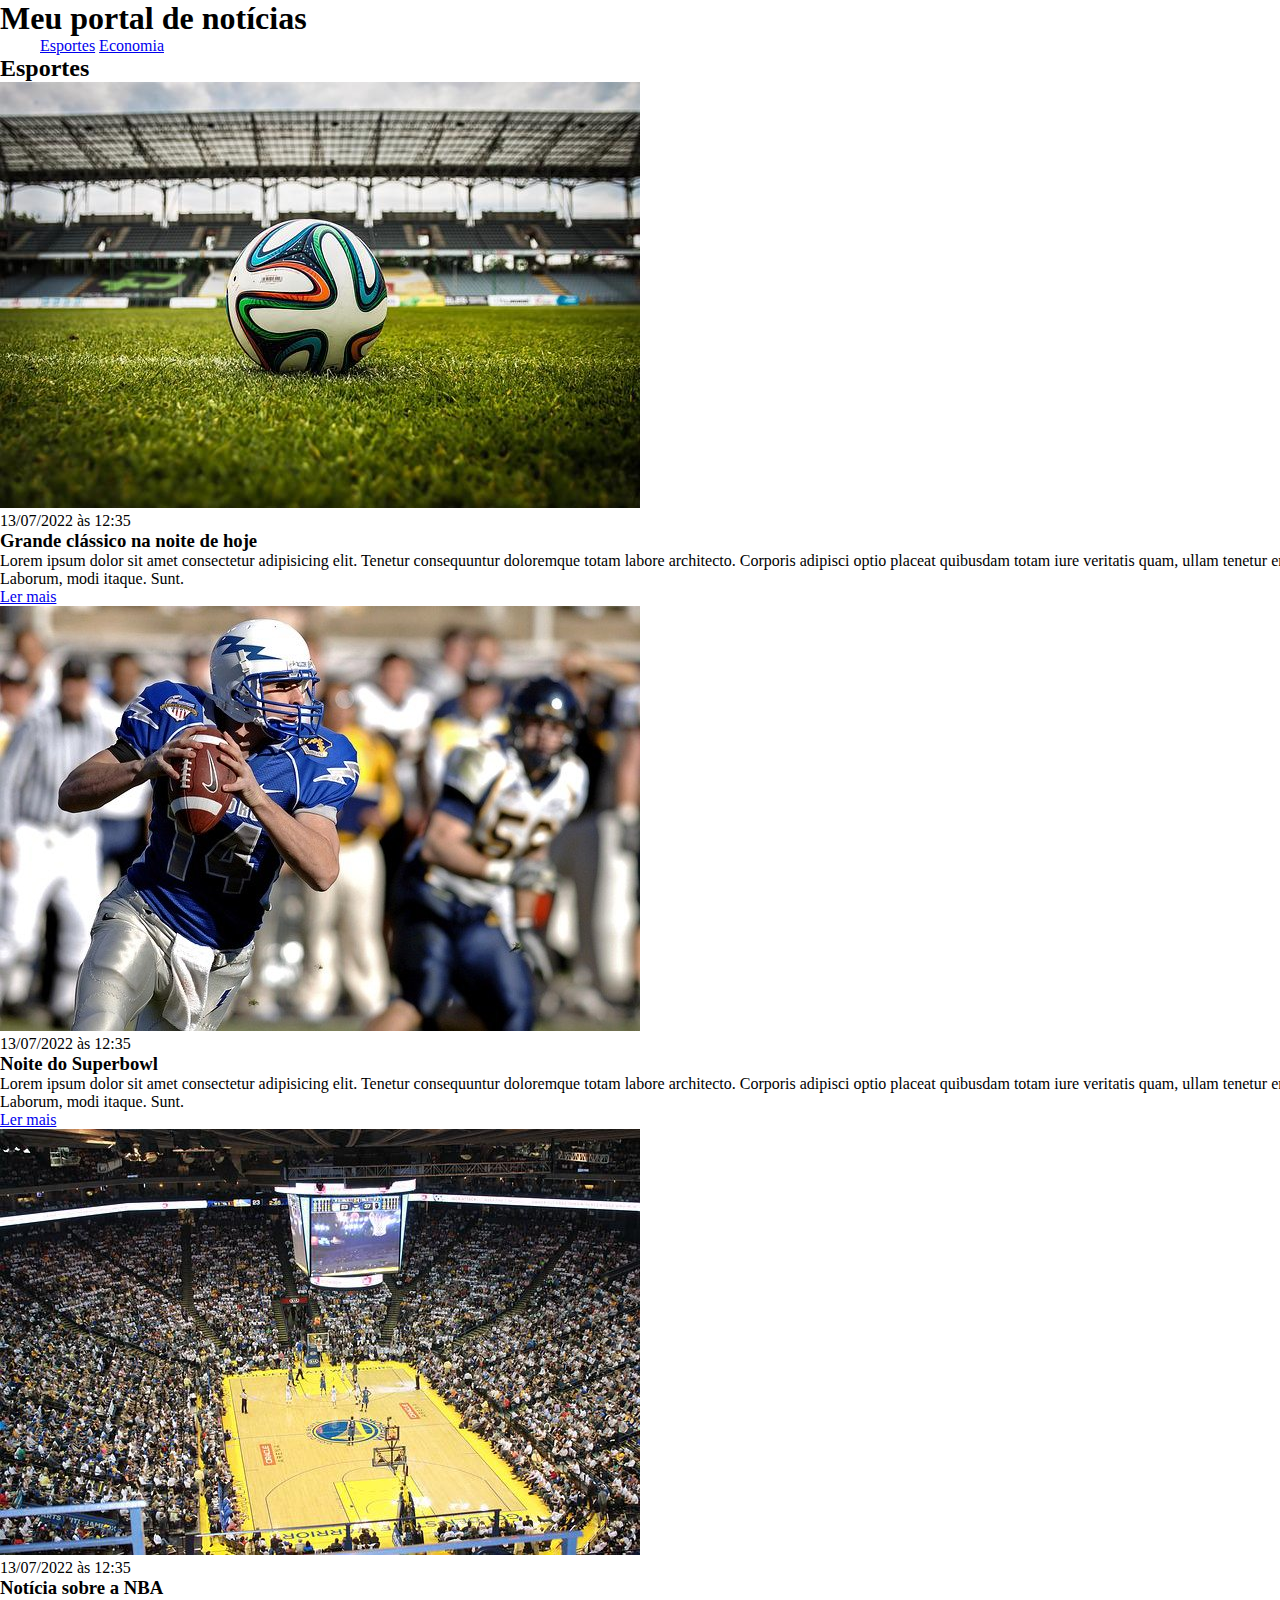
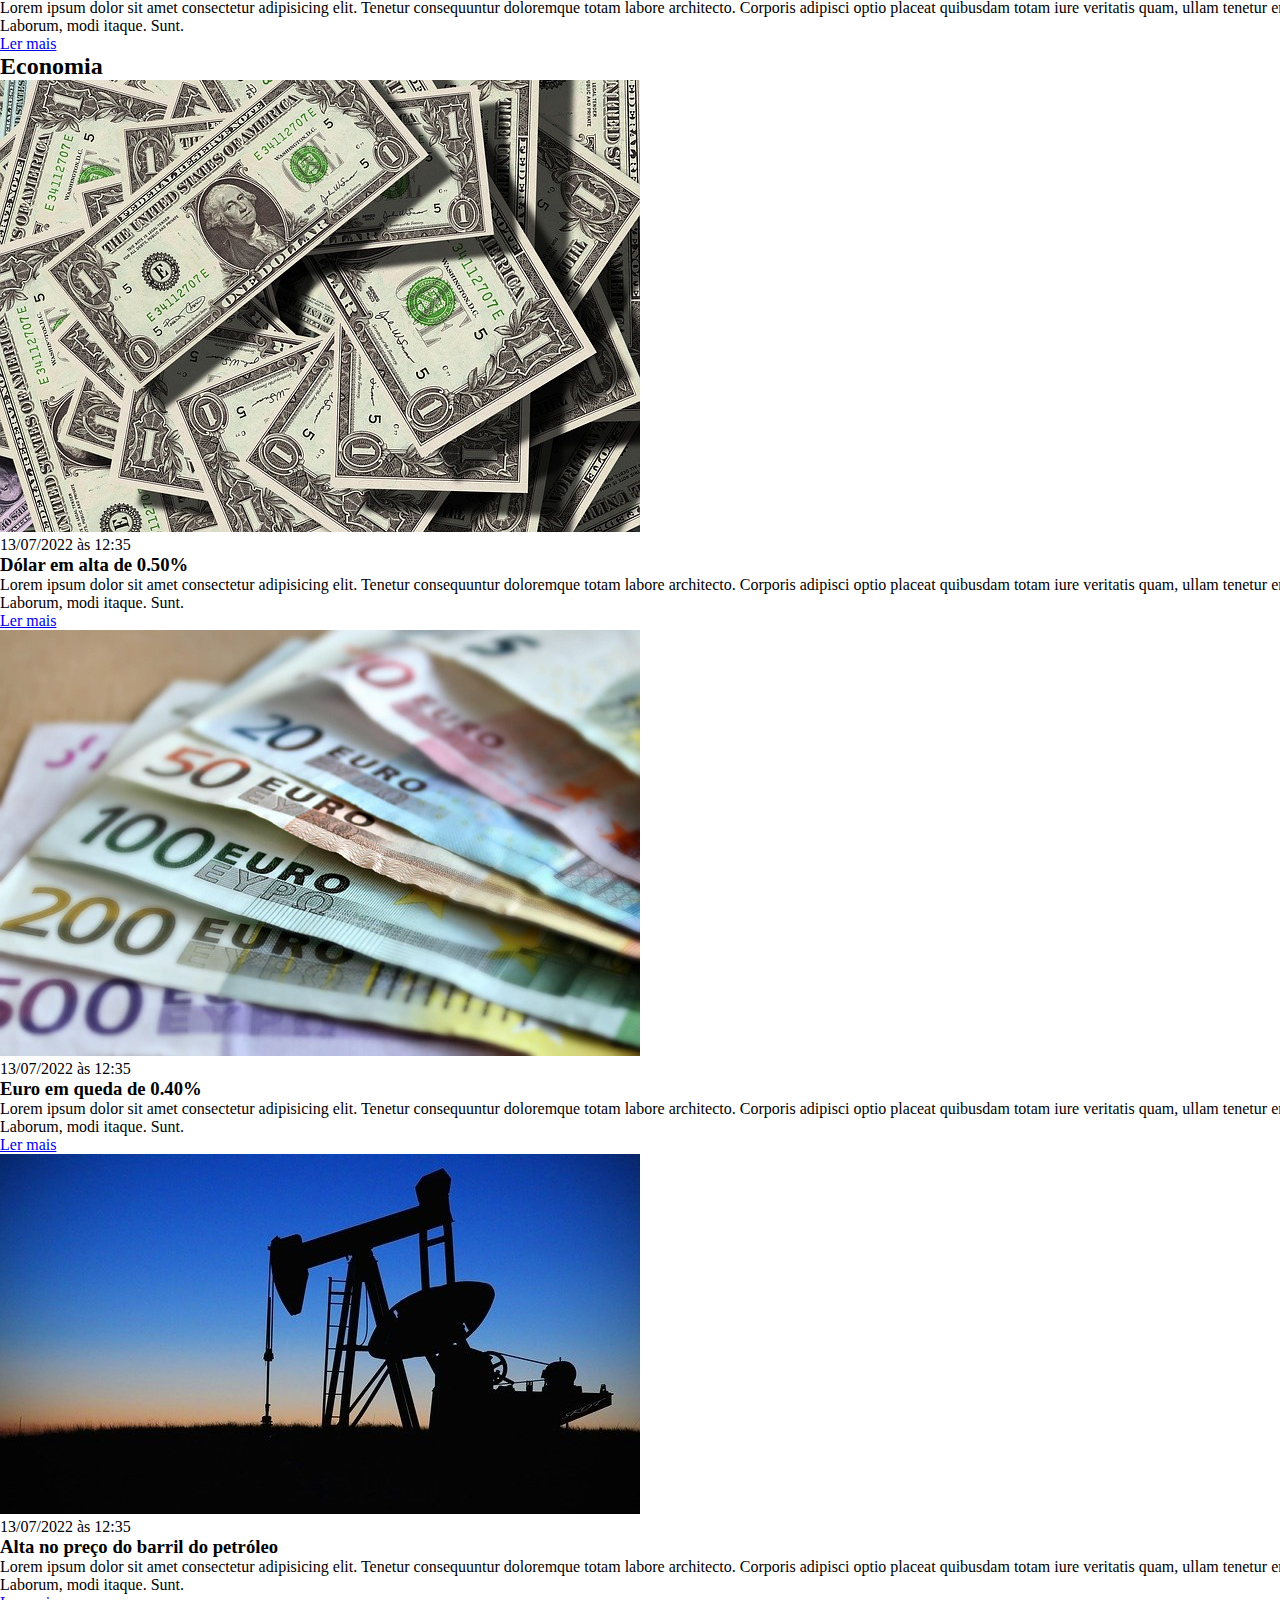
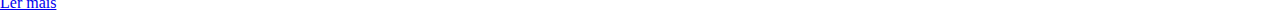
<file: index.html>
<!DOCTYPE html>
<html lang="pt-BR">
<head>
    <meta charset="UTF-8">
    <meta http-equiv="X-UA-Compatible" content="IE=edge">
    <meta name="viewport" content="width=device-width, initial-scale=1.0">
    <title>Meu portal de notícias</title>
    <link rel="stylesheet" href="./main.css" />
</head>
<body>
    <header>
        <div class="container">
            <h1>Meu portal de notícias</h1>
            <nav>
                <ul>
                    <li>
                    <a href="#sports" title="Ir para a seção de esportes">Esportes</a>
                    </li>
                    <li>
                    <a href="#economy" title="Ir para a seção de notícias">Economia</a>
                    </li>
                </ul>
            </nav>
        </div>
    </header>
        <section id="sports">
            <div class="container">
                <h2>Esportes</h2>
            <article>
                <img src="./imagens/futebol.jpg" alt="Bola de futebol no gramado" />
                <header>
                    <time class="creation-date">13/07/2022 às 12:35</time>
                </header>
                <h3>Grande clássico na noite de hoje</h3>
                <p>
                    Lorem ipsum dolor sit amet consectetur adipisicing elit. Tenetur consequuntur doloremque totam labore architecto. Corporis adipisci optio placeat quibusdam totam iure veritatis quam, ullam tenetur error? Laborum, modi itaque. Sunt.
                </p>
                <a href="#" title="Leia a notícia completa">Ler mais</a>
            </article>
            <article>
                <img src="./imagens/futebol-americano.jpg" alt="Jogador de futebol americano correndo com a bola na mão" />
                <header>
                    <time>13/07/2022 às 12:35</time>
                </header>
                <h3>Noite do Superbowl</h3>
                <p>
                    Lorem ipsum dolor sit amet consectetur adipisicing elit. Tenetur consequuntur doloremque totam labore architecto. Corporis adipisci optio placeat quibusdam totam iure veritatis quam, ullam tenetur error? Laborum, modi itaque. Sunt.
                </p>
                <a href="#" title="Leia a notícia completa">Ler mais</a>
            </article>
            <article>
                <img src="./imagens/basquete.jpg" title="Vista aérea de uma quadra de basquete" />
                <header>
                    <time>13/07/2022 às 12:35</time>
                </header>
                <h3>Notícia sobre a NBA</h3>
                <p>
                    Lorem ipsum dolor sit amet consectetur adipisicing elit. Tenetur consequuntur doloremque totam labore architecto. Corporis adipisci optio placeat quibusdam totam iure veritatis quam, ullam tenetur error? Laborum, modi itaque. Sunt.
                </p>
                <a href="#" title="Leia a notícia completa">Ler mais</a>
            </article>
            </div>
        </section>
    <section id="economy">
        <div class="container">
            <h2>Economia</h2>
        <article>
                <img src="./imagens/dolares.jpg" alt="Muitos dólares" />
                <header>
                    <time>13/07/2022 às 12:35</time>
                </header>
                <h3>Dólar em alta de 0.50%</h3>
                <p>
                    Lorem ipsum dolor sit amet consectetur adipisicing elit. Tenetur consequuntur doloremque totam labore architecto. Corporis adipisci optio placeat quibusdam totam iure veritatis quam, ullam tenetur error? Laborum, modi itaque. Sunt.
                </p>
                <a href="#" title="Leia a notícia completa">Ler mais</a>
            </article>
            <article>
                <img src="./imagens/euro.jpg" alt="Várias notas de euro" />
                <header>
                    <time>13/07/2022 às 12:35</time>
                </header>
                <h3>Euro em queda de 0.40%</h3>
                <p>
                    Lorem ipsum dolor sit amet consectetur adipisicing elit. Tenetur consequuntur doloremque totam labore architecto. Corporis adipisci optio placeat quibusdam totam iure veritatis quam, ullam tenetur error? Laborum, modi itaque. Sunt.
                </p>
                <a href="#" title="Leia a notícia completa">Ler mais</a>
            </article>
            <article>
                <img src="./imagens/petroleo.jpg" alt="Extração de petróleo" />
                <header>
                    <time>13/07/2022 às 12:35</time>
                </header>
                <h3>Alta no preço do barril do petróleo</h3>
                <p>
                    Lorem ipsum dolor sit amet consectetur adipisicing elit. Tenetur consequuntur doloremque totam labore architecto. Corporis adipisci optio placeat quibusdam totam iure veritatis quam, ullam tenetur error? Laborum, modi itaque. Sunt.
                </p>
                <a href="#" title="Leia a notícia completa">Ler mais</a>
            </article>
            </div>
        </section>
</body>
</html>
</file>
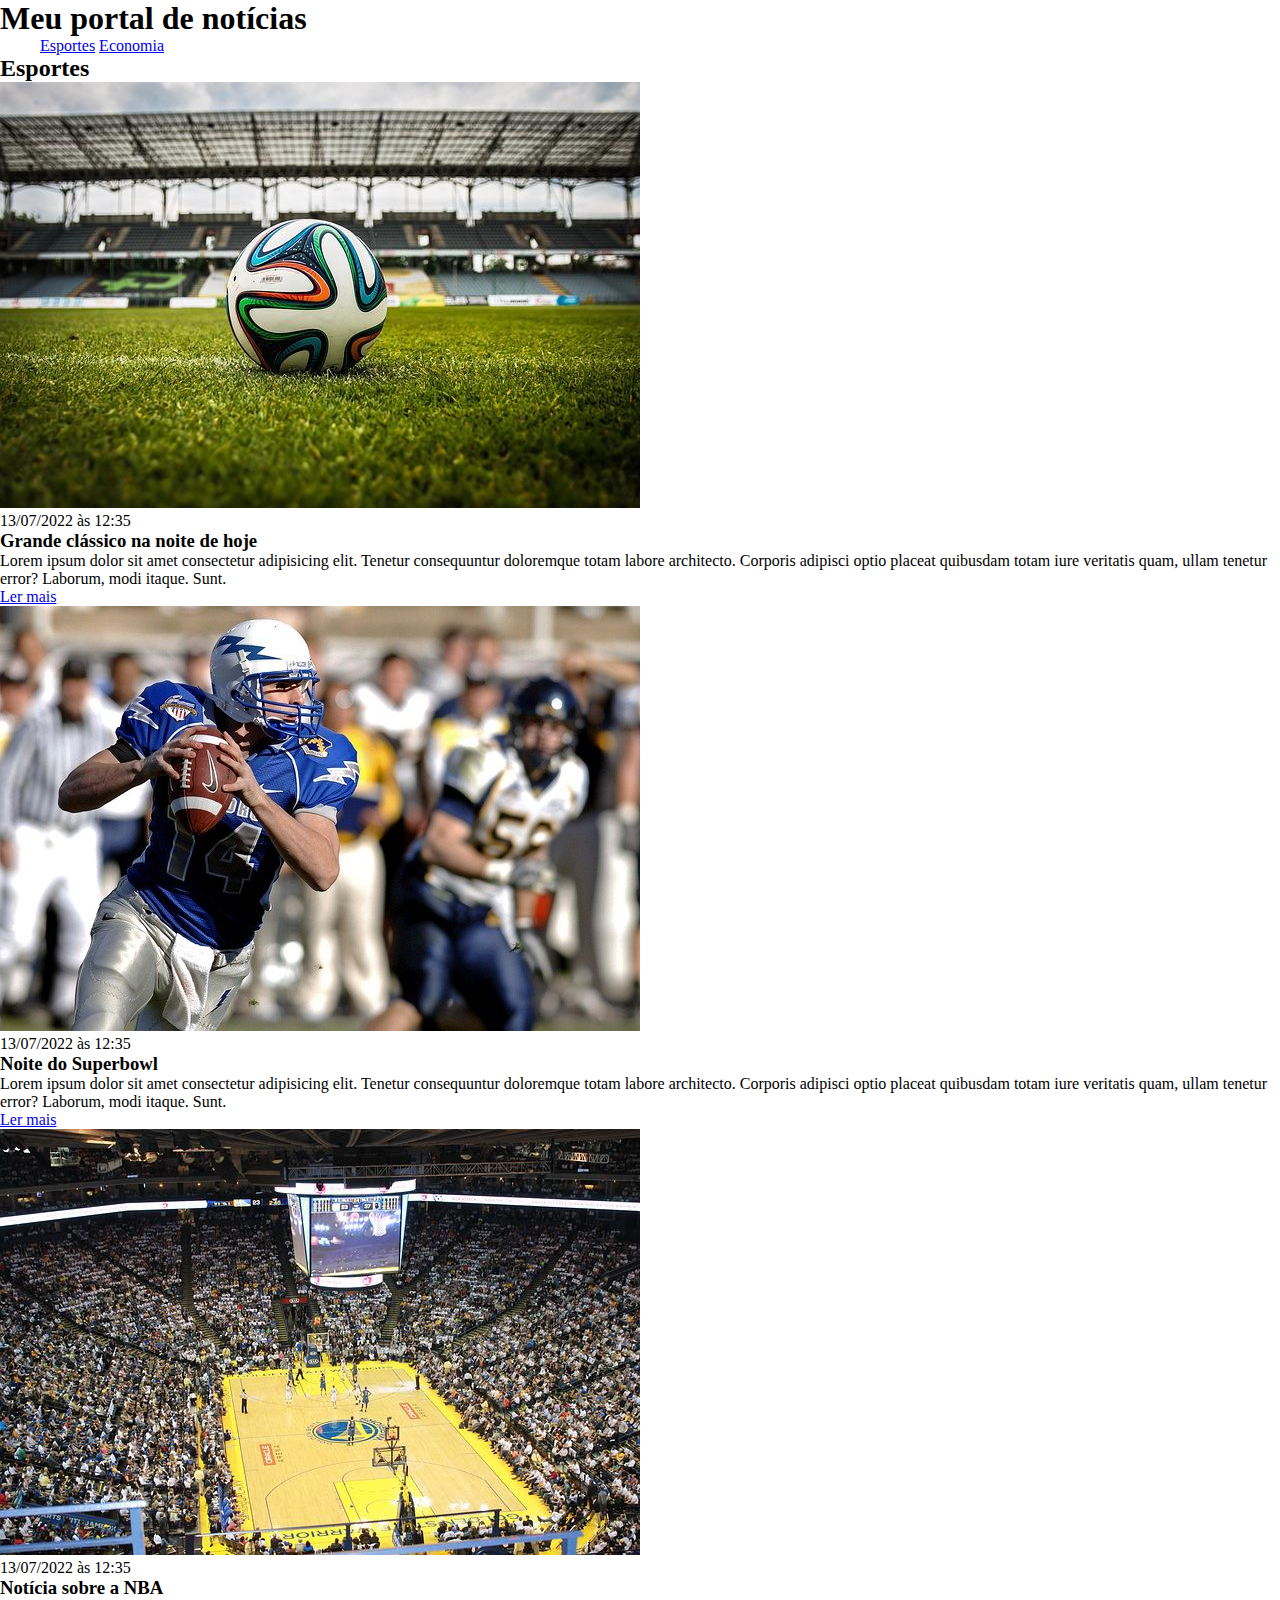
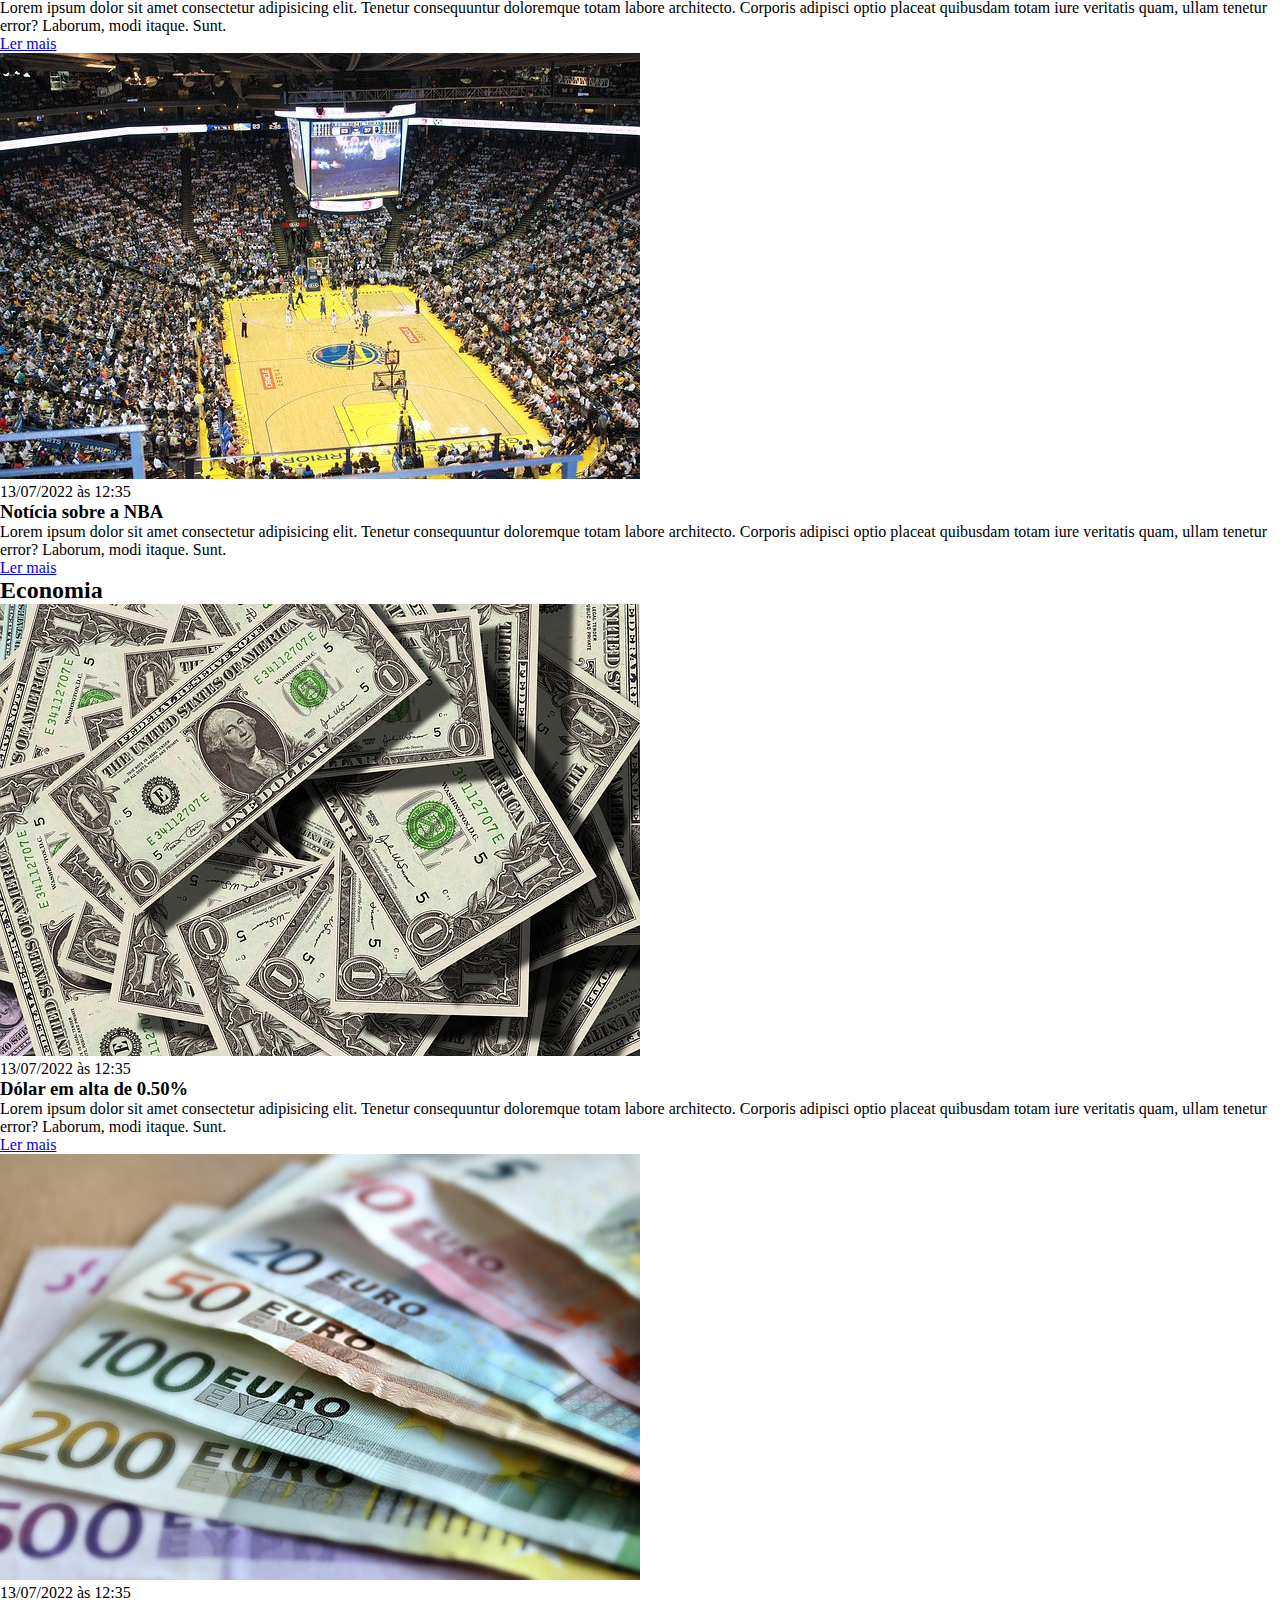
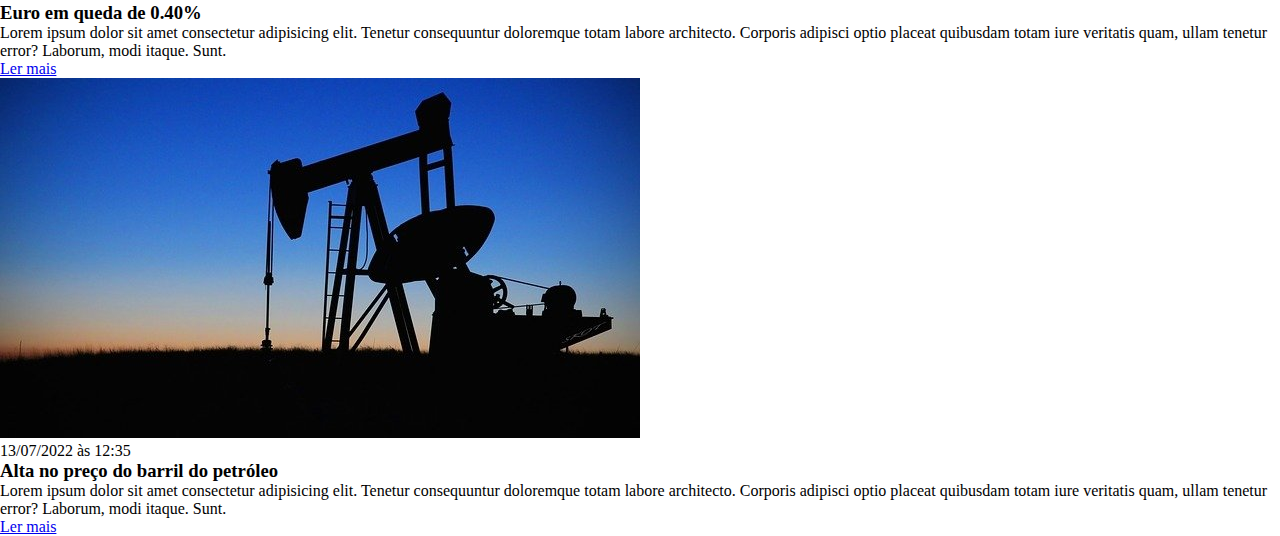
<file: atv-ebac.html>
<!DOCTYPE html>
<html lang="pt-BR">
<head>
    <meta charset="UTF-8">
    <meta http-equiv="X-UA-Compatible" content="IE=edge">
    <meta name="viewport" content="width=device-width, initial-scale=1.0">
    <title>Meu portal de notícias</title>
    <link rel="stylesheet" href="./main.css" />
</head>
<body>
    <header>
        <h1>Meu portal de notícias</h1>
        <nav>
            <ul>
                <li>
                    <a href="#sports" title="Ir para a seção de esportes">Esportes</a>
                </li>
                <li>
                    <a href="#economy" title="Ir para a seção de notícias">Economia</a>
                </li>
            </ul>
        </nav>
    </header>
    <section>
        <h2>Esportes</h2>
        <article>
            <img src="./imagens/futebol.jpg" alt="Bola de futebol no gramado" />
            <header>
                <time>13/07/2022 às 12:35</time>
            </header>
            <h3>Grande clássico na noite de hoje</h3>
            <p>
                Lorem ipsum dolor sit amet consectetur adipisicing elit. Tenetur consequuntur doloremque totam labore architecto. Corporis adipisci optio placeat quibusdam totam iure veritatis quam, ullam tenetur error? Laborum, modi itaque. Sunt.
            </p>
            <a href="#" title="Leia a notícia completa">Ler mais</a>
        </article>
        <article>
            <img src="./imagens/futebol-americano.jpg" alt="Jogador de futebol americano correndo com a bola na mão" />
            <header>
                <time>13/07/2022 às 12:35</time>
            </header>
            <h3>Noite do Superbowl</h3>
            <p>
                Lorem ipsum dolor sit amet consectetur adipisicing elit. Tenetur consequuntur doloremque totam labore architecto. Corporis adipisci optio placeat quibusdam totam iure veritatis quam, ullam tenetur error? Laborum, modi itaque. Sunt.
            </p>
            <a href="#" title="Leia a notícia completa">Ler mais</a>
        </article>
        <article>
            <img src="./imagens/basquete.jpg" title="Vista aérea de uma quadra de basquete" />
            <header>
                <time>13/07/2022 às 12:35</time>
            </header>
            <h3>Notícia sobre a NBA</h3>
            <p>
                Lorem ipsum dolor sit amet consectetur adipisicing elit. Tenetur consequuntur doloremque totam labore architecto. Corporis adipisci optio placeat quibusdam totam iure veritatis quam, ullam tenetur error? Laborum, modi itaque. Sunt.
            </p>
            <a href="#" title="Leia a notícia completa">Ler mais</a>
        </article>
        <article>
            <img src="./imagens/basquete.jpg" title="Vista aérea de uma quadra de basquete" />
            <header>
                <time>13/07/2022 às 12:35</time>
            </header>
            <h3>Notícia sobre a NBA</h3>
            <p>
                Lorem ipsum dolor sit amet consectetur adipisicing elit. Tenetur consequuntur doloremque totam labore architecto. Corporis adipisci optio placeat quibusdam totam iure veritatis quam, ullam tenetur error? Laborum, modi itaque. Sunt.
            </p>
            <a href="#" title="Leia a notícia completa">Ler mais</a>
        </article>
    </section>
    <section>
        <h2>Economia</h2>
        <article>
            <img src="./imagens/dolares.jpg" alt="Muitos dólares" />
            <header>
                <time>13/07/2022 às 12:35</time>
            </header>
            <h3>Dólar em alta de 0.50%</h3>
            <p>
                Lorem ipsum dolor sit amet consectetur adipisicing elit. Tenetur consequuntur doloremque totam labore architecto. Corporis adipisci optio placeat quibusdam totam iure veritatis quam, ullam tenetur error? Laborum, modi itaque. Sunt.
            </p>
            <a href="#" title="Leia a notícia completa">Ler mais</a>
        </article>
        <article>
            <img src="./imagens/euro.jpg" alt="Várias notas de euro" />
            <header>
                <time>13/07/2022 às 12:35</time>
            </header>
            <h3>Euro em queda de 0.40%</h3>
            <p>
                Lorem ipsum dolor sit amet consectetur adipisicing elit. Tenetur consequuntur doloremque totam labore architecto. Corporis adipisci optio placeat quibusdam totam iure veritatis quam, ullam tenetur error? Laborum, modi itaque. Sunt.
            </p>
            <a href="#" title="Leia a notícia completa">Ler mais</a>
        </article>
        <article>
            <img src="./imagens/petroleo.jpg" alt="Extração de petróleo" />
            <header>
                <time>13/07/2022 às 12:35</time>
            </header>
            <h3>Alta no preço do barril do petróleo</h3>
            <p>
                Lorem ipsum dolor sit amet consectetur adipisicing elit. Tenetur consequuntur doloremque totam labore architecto. Corporis adipisci optio placeat quibusdam totam iure veritatis quam, ullam tenetur error? Laborum, modi itaque. Sunt.
            </p>
            <a href="#" title="Leia a notícia completa">Ler mais</a>
        </article>
    </section>
</body>
</html>
</file>
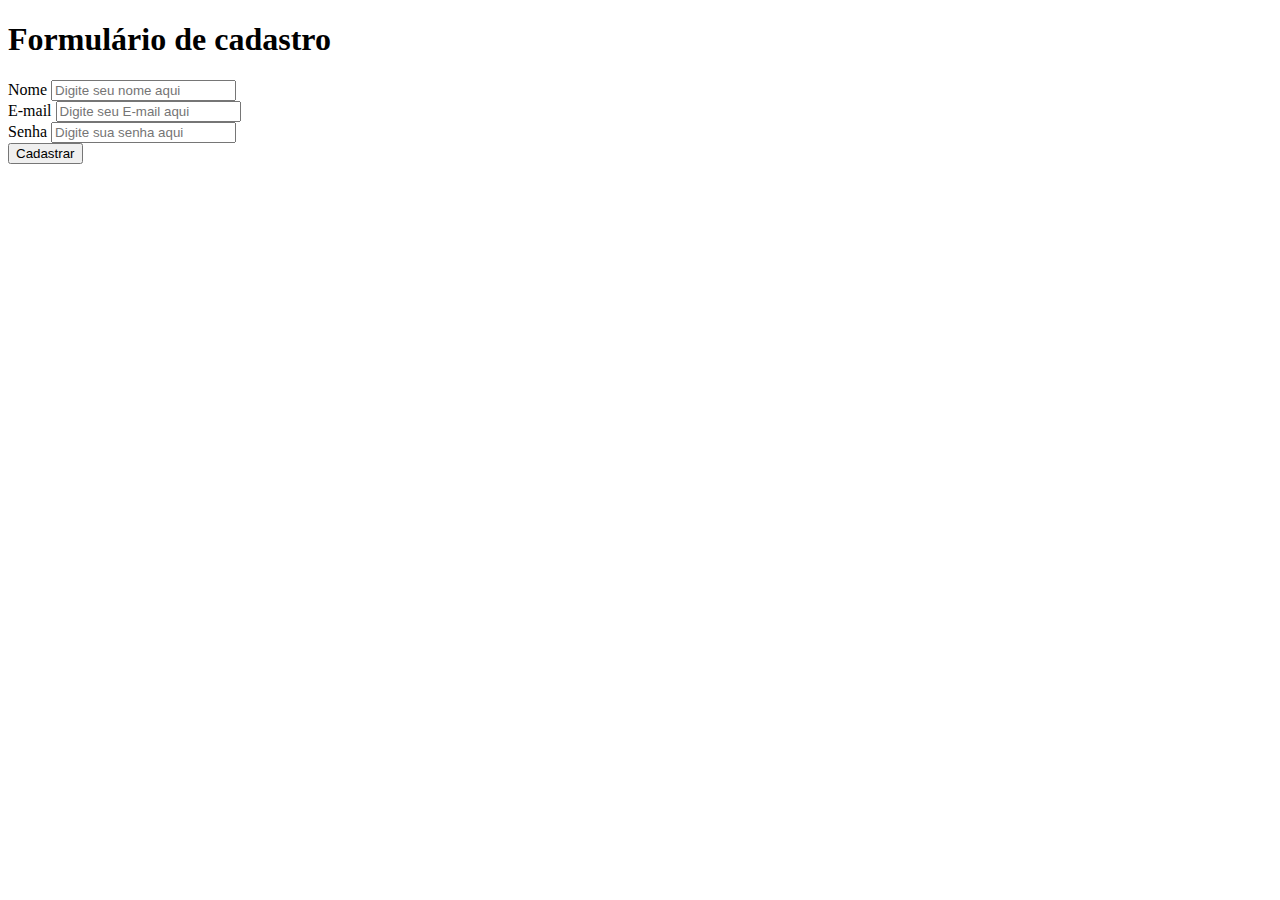
<file: formulario de cadastro.html>
<!DOCTYPE html>
<html lang="pt">
<head>
    <meta charset="UTF-8">
    <meta name="viewport" content="width=device-width, initial-scale=1.0">
    <title>Formulário</title>
</head>
<body>
    <h1>Formulário de cadastro</h1>
    <form>
        <label for="Nome"> Nome</label>
        <input id="Nome" type="text" placeholder="Digite seu nome aqui">
        <br/>
        <label for="Email"> E-mail</label>
        <input id="E-mail" type="E-mail" placeholder="Digite seu E-mail aqui">
        <br />
        <label for="Senha"> Senha</label>
        <input id="Senha" type="password" placeholder="Digite sua senha aqui">
        <br />
        <button type="submit"> Cadastrar</button>
    </form>
</body>
</html>
</file>
<file: main.css>
* {
    box-sizing: : border-box;
    margin: 0;
    padding 0;
}

header li {
    display: inline
}

.container {
    width: 1366px;
    margin: 0 auto;


}
</file>
